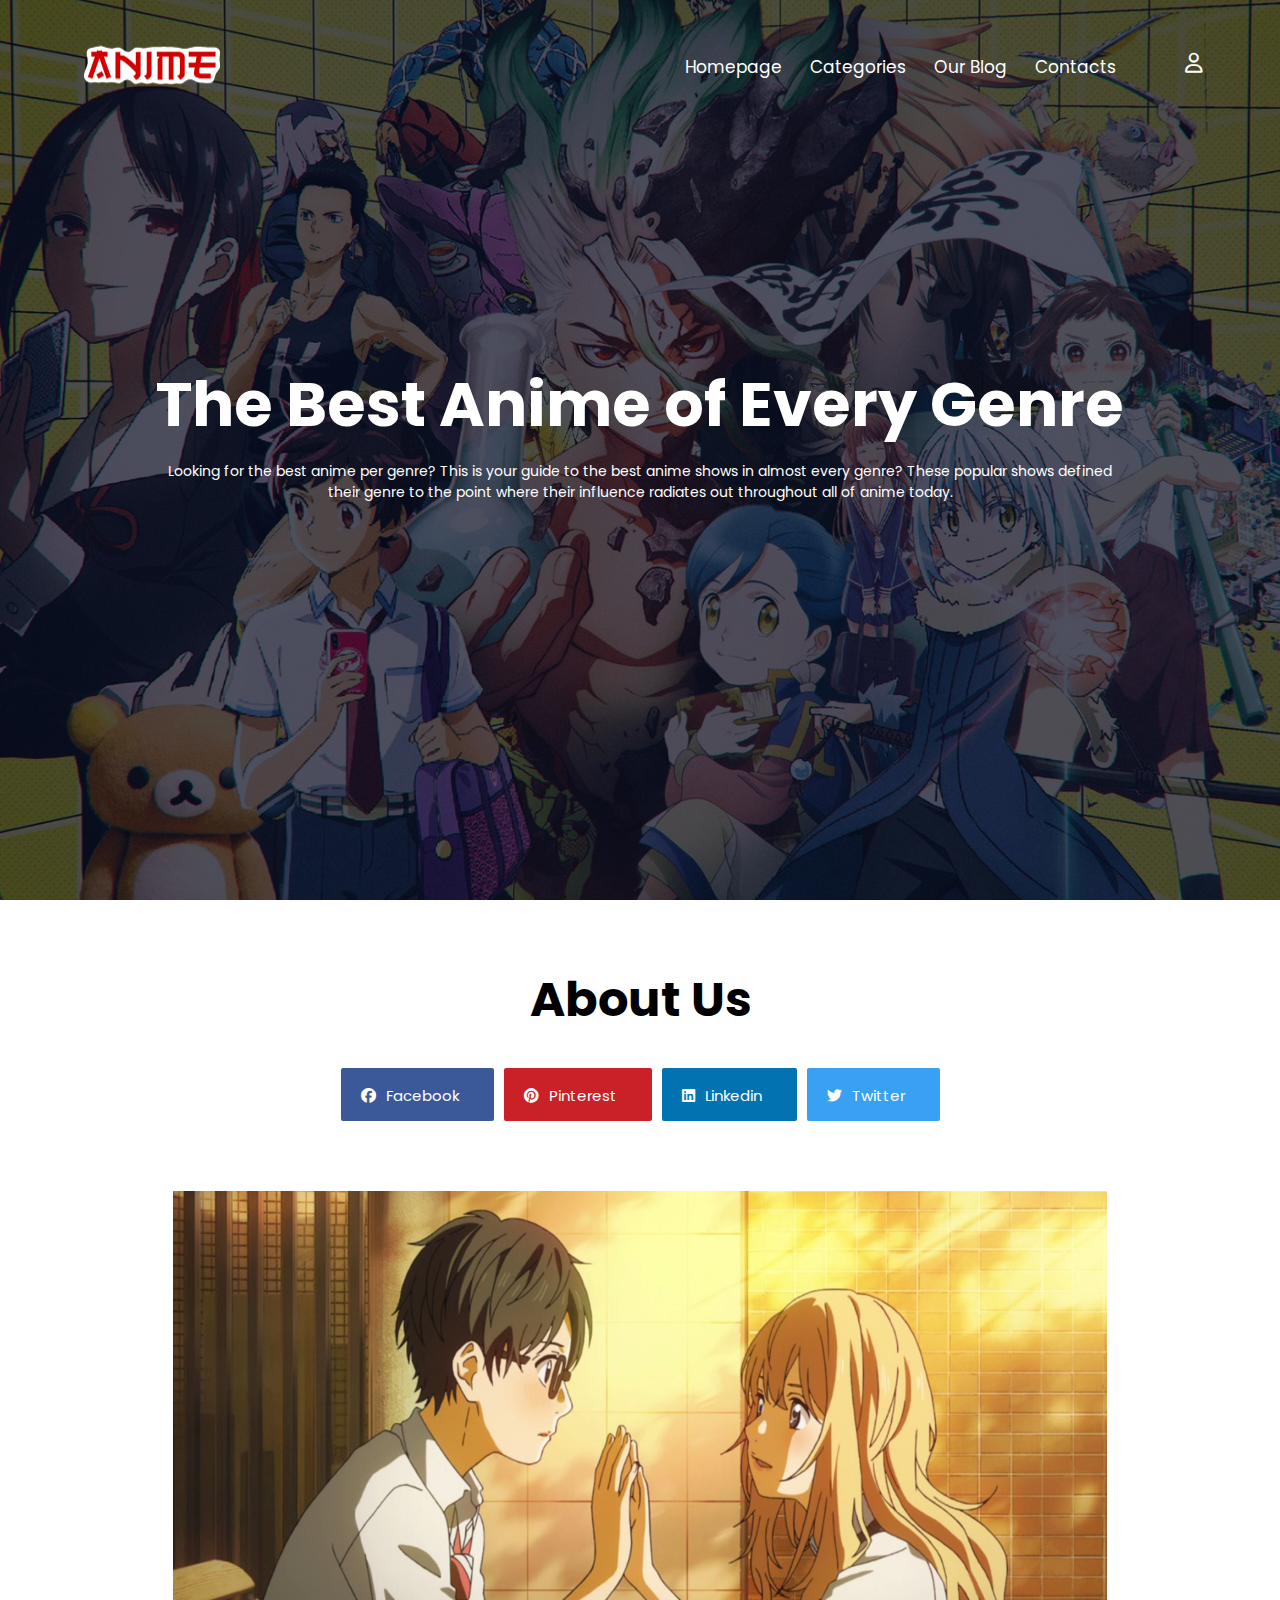
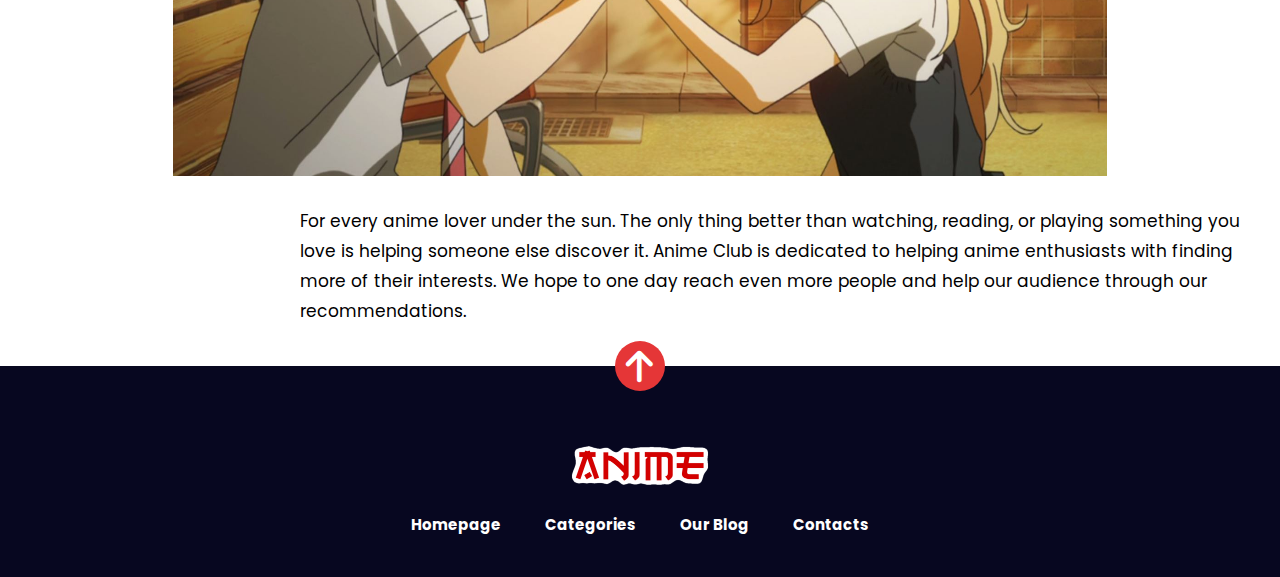
<file: blog.html>
<!DOCTYPE html>
<html lang="en" dir="ltr">
  <head>
    <meta name="viewport" content="with=device-width, initial-scale=1.0">
    <title>About Us</title>
    <link rel="stylesheet" href="style.css">
    <link rel="preconnect" href="https://fonts.googleapis.com">
<link rel="preconnect" href="https://fonts.gstatic.com" crossorigin>
<link href="https://fonts.googleapis.com/css2?family=Poppins:wght@100;200;300;400;600;700&display=swap" rel="stylesheet">
<link rel="stylesheet" href="https://cdnjs.cloudflare.com/ajax/libs/font-awesome/6.2.1/css/all.min.css" />
  </head>
  <body>
    <!-- Page Preloder -->
    <div id="preloder">
        <div class="loader"></div>
    </div>
  <section class="header">
      <nav>
          <a href="index.html"><img src="images/logo.png"></a>
          <div class="nav-links" id="navLinks">
          <nav class="header__menu mobile-menu">
            <i class="fa fa-times" click="hideMenu()"></i>
              <ul>
              <li class="active"><a href="./index.html">Homepage</a></li>
                    <li><a href="./index.html">Categories <span class="arrow_carrot-down"></span></a>
                        <ul class="dropdown">
                            <li><a href="./shonen.html">Shonen</a></li>
                            <li><a href="./slice-of-life.html">Slice of Life</a></li>
                            <li><a href="./fantasy.html">Fantasy</a></li>
                            <li><a href="./comedy.html">Comedy</a></li>
                            <li><a href="./romance.html">Romance</a></li>
                            <li><a href="./login.html">Login</a></li>
                            <li><a href="./signup.html">Sign up</a></li>
                        </ul>
                    </li>
              <li><a href="./blog.html">Our Blog</a></li>
              <li><a href="./contacts.html">Contacts</a></li>
              </ul>
          </nav>
          </div>
          <div class="header__right">
              <a href="./login.html"><span class="fa-regular fa-user"></span></a>
          </div>
          <i class="fa fa-bars"  click="showMenu()"></i>
      </nav>
<div class="text-box">
    <h1>The Best Anime of Every Genre</h1>
    <p>Looking for the best anime per genre? This is your guide to the best anime shows in almost every genre? These popular shows defined <br> their genre to the point where their influence radiates out throughout all of anime today.</p>
</div>

</section>

<!-- Blog Details Section Begin -->
    <section class="blog-details spad">
        <div class="container">
            <div class="row d-flex justify-content-center">
                <div class="col-lg-8">
                    <div class="blog__details__title">
                        <h2>About Us</h2>
                        <div class="blog__details__social">
                            <a href="#" class="facebook"><i class="fa-brands fa-facebook"></i> Facebook</a>
                            <a href="#" class="pinterest"><i class="fa-brands fa-pinterest"></i> Pinterest</a>
                            <a href="#" class="linkedin"><i class="fa-brands fa-linkedin"></i> Linkedin</a>
                            <a href="#" class="twitter"><i class="fa-brands fa-twitter"></i> Twitter</a>
                        </div>
                    </div>
                </div>
                <div class="col-lg-12">
                    <div class="blog__details__pic">
                        <img src="images/romance.jpeg" alt="">
                    </div>
                </div>
                <div class="col-lg-8">
                    <div class="blog__details__content">
                        <div class="blog__details__text">
                            <p>For every anime lover under the sun. The only thing better than watching, reading, or playing something you <br>love is helping someone else discover it. Anime Club is dedicated to helping anime enthusiasts with finding <br>more of their interests. We hope to one day reach even more people and help our audience through our <br>recommendations. <br>
                        </div>
                    </div>
                </div>
                </div>
          </div>
      </section>
<!-- Blog Details Section End -->

<!-- Footer Section Begin -->
<footer class="footer">
    <div class="page-up">
        <a href="#" id="scrollToTopButton"><span class="fa fa-arrow-up"></span></a>
    </div>
    <div class="container">
        <div class="row">
            <div class="col-lg-3">
                <div class="footer__logo">
                    <a href="index.html"><img src="images/logo.png"></a>
                </div>
            </div>
            <div class="col-lg-6">
                <div class="footer__nav">
                    <ul>
                        <li class="active"><a href="">Homepage</a></li>
                        <li><a href="./index.html">Categories</a></li>
                        <li><a href="./blog.html">Our Blog</a></li>
                        <li><a href="./contacts.html">Contacts</a></li>
                    </ul>
                </div>
            </div>
          </div>
      </div>
  </footer>


<script>

    var navLinks = document.getElementById("navLinks");
    function showMenu(){
        navLinks.style.right= "0";
    }
    function hideMenu(){
        navLinks.style.right= "-200px";
    }

</script>

  </body>
</html>
</file>
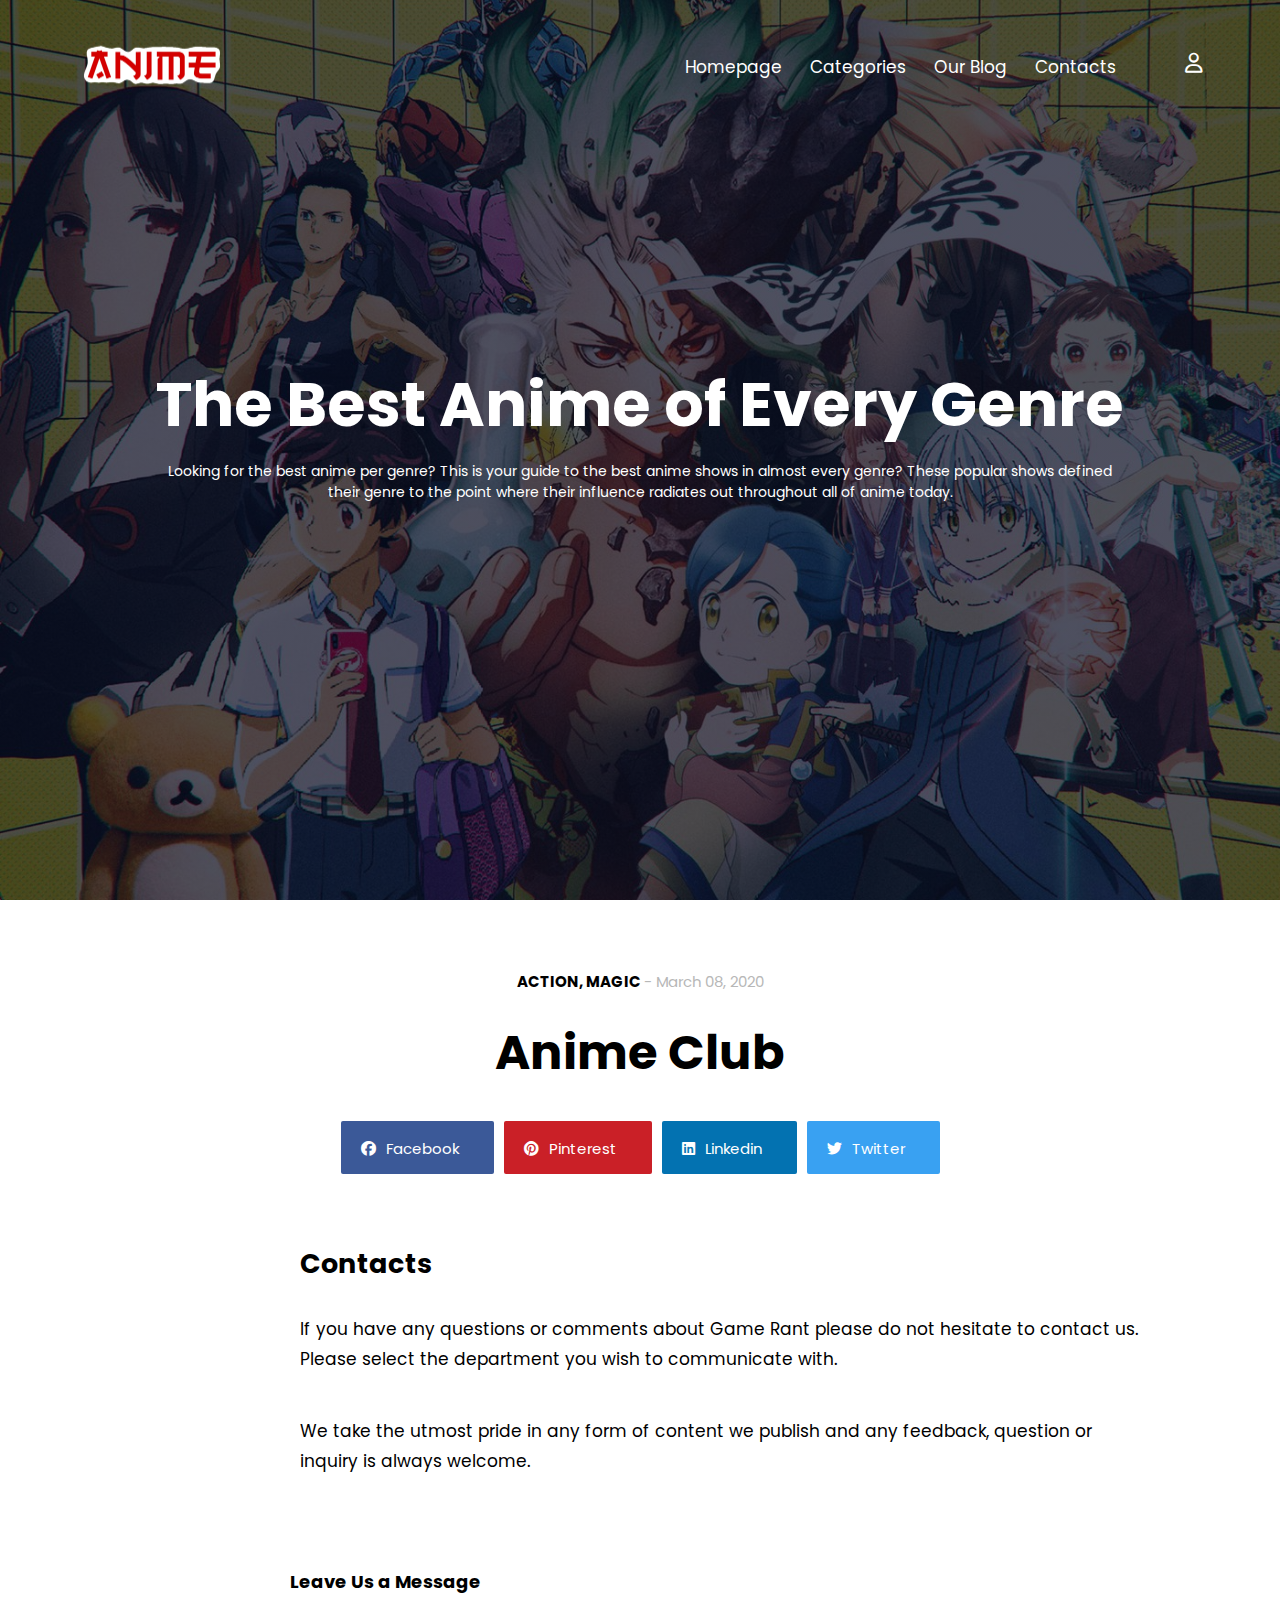
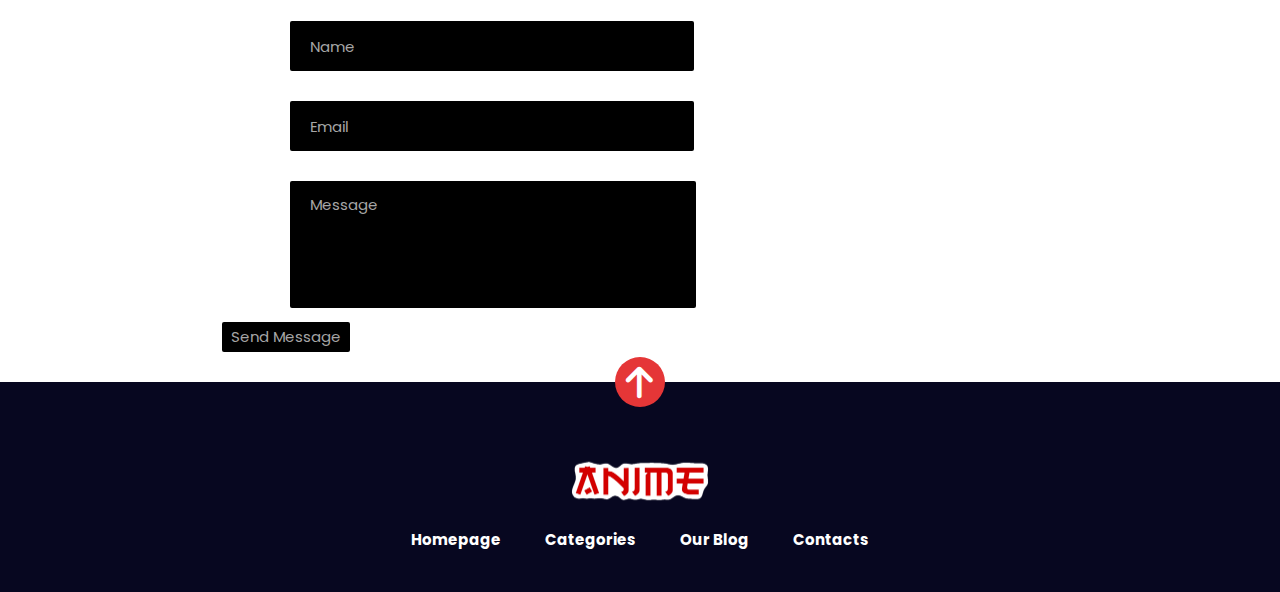
<file: contacts.html>
<!DOCTYPE html>
<html lang="en" dir="ltr">
  <head>
    <meta name="viewport" content="with=device-width, initial-scale=1.0">
    <title>Top Anime - Genre</title>
    <link rel="stylesheet" href="style.css">
    <link rel="preconnect" href="https://fonts.googleapis.com">
<link rel="preconnect" href="https://fonts.gstatic.com" crossorigin>
<link href="https://fonts.googleapis.com/css2?family=Poppins:wght@100;200;300;400;600;700&display=swap" rel="stylesheet">
<link rel="stylesheet" href="https://cdnjs.cloudflare.com/ajax/libs/font-awesome/6.2.1/css/all.min.css" />
  </head>
  <body>
  <section class="header">
      <nav>
          <a href="index.html"><img src="images/logo.png"></a>
          <div class="nav-links" id="navLinks">
          <nav class="header__menu mobile-menu">
            <i class="fa fa-times" click="hideMenu()"></i>
              <ul>
              <li class="active"><a href="./index.html">Homepage</a></li>
                    <li><a href="./index.html">Categories <span class="arrow_carrot-down"></span></a>
                        <ul class="dropdown">
                            <li><a href="./shonen.html">Shonen</a></li>
                            <li><a href="./slice-of-life.html">Slice of Life</a></li>
                            <li><a href="./fantasy.html">Fantasy</a></li>
                            <li><a href="./comedy.html">Comedy</a></li>
                            <li><a href="./romance.html">Romance</a></li>
                            <li><a href="./login.html">Login</a></li>
                            <li><a href="./signup.html">Sign up</a></li>
                        </ul>
                    </li>
              <li><a href="./blog.html">Our Blog</a></li>
              <li><a href="./contacts">Contacts</a></li>
              </ul>
          </nav>
          </div>
          <div class="header__right">
              <a href="./login.html"><span class="fa-regular fa-user"></span></a>
          </div>
          <i class="fa fa-bars"  click="showMenu()"></i>
      </nav>
<div class="text-box">
    <h1>The Best Anime of Every Genre</h1>
    <p>Looking for the best anime per genre? This is your guide to the best anime shows in almost every genre? These popular shows defined <br> their genre to the point where their influence radiates out throughout all of anime today.</p>
</div>

</section>

<!-- Contacts Details Section Begin -->
    <section class="blog-details spad">
        <div class="container">
            <div class="row d-flex justify-content-center">
                <div class="col-lg-8">
                    <div class="blog__details__title">
                        <h6>Action, Magic <span>- March 08, 2020</span></h6>
                        <h2>Anime Club</h2>
                        <div class="blog__details__social">
                            <a href="#" class="facebook"><i class="fa-brands fa-facebook"></i> Facebook</a>
                            <a href="#" class="pinterest"><i class="fa-brands fa-pinterest"></i> Pinterest</a>
                            <a href="#" class="linkedin"><i class="fa-brands fa-linkedin"></i> Linkedin</a>
                            <a href="#" class="twitter"><i class="fa-brands fa-twitter"></i> Twitter</a>
                        </div>
                    </div>
                </div>
                <div class="col-lg-12">
                </div>
                <div class="col-lg-8">
                    <div class="blog__details__content">
                        <div class="blog__details__item__text">
                            <h4>Contacts</h4>
                            <p>If you have any questions or comments about Game Rant please do not hesitate to contact us.<br> Please select the department you wish to communicate with.</p>
                        </div>
                        <div class="blog__details__item__text">
                            <p>We take the utmost pride in any form of content we publish and any feedback, question or<br> inquiry is always welcome.</p>
                        </div>
                            <div class="blog__details__form">
                                <h4>Leave Us a Message</h4>
                                <form action="#">
                                    <div class="row">
                                        <div class="col-lg-6 col-md-6 col-sm-6">
                                            <input type="text" placeholder="Name">
                                        </div>
                                        <div class="col-lg-6 col-md-6 col-sm-6">
                                            <input type="text" placeholder="Email">
                                        </div>
                                        <div class="col-lg-12">
                                            <textarea placeholder="Message"></textarea>
                                            <button type="submit" class="site-btn">Send Message</button>
                                        </div>
                                    </div>
                                </form>
                            </div>
                        </div>
                    </div>
                </div>
            </div>
        </section>
<!-- Contacts Details Section End -->

<!-- Footer Section Begin -->
<footer class="footer">
    <div class="page-up">
        <a href="#" id="scrollToTopButton"><span class="fa fa-arrow-up"></span></a>
    </div>
    <div class="container">
        <div class="row">
            <div class="col-lg-3">
                <div class="footer__logo">
                    <a href="index.html"><img src="images/logo.png"></a>
                </div>
            </div>
            <div class="col-lg-6">
                <div class="footer__nav">
                    <ul>
                        <li class="active"><a href="">Homepage</a></li>
                        <li><a href="./index.html">Categories</a></li>
                        <li><a href="./blog.html">Our Blog</a></li>
                        <li><a href="./contacts.html">Contacts</a></li>
                    </ul>
                </div>
            </div>
          </div>
      </div>
  </footer>


<script>

    var navLinks = document.getElementById("navLinks");
    function showMenu(){
        navLinks.style.right= "0";
    }
    function hideMenu(){
        navLinks.style.right= "-200px";
    }

</script>

  </body>
</html>
<!-- Footer Section End -->
</file>
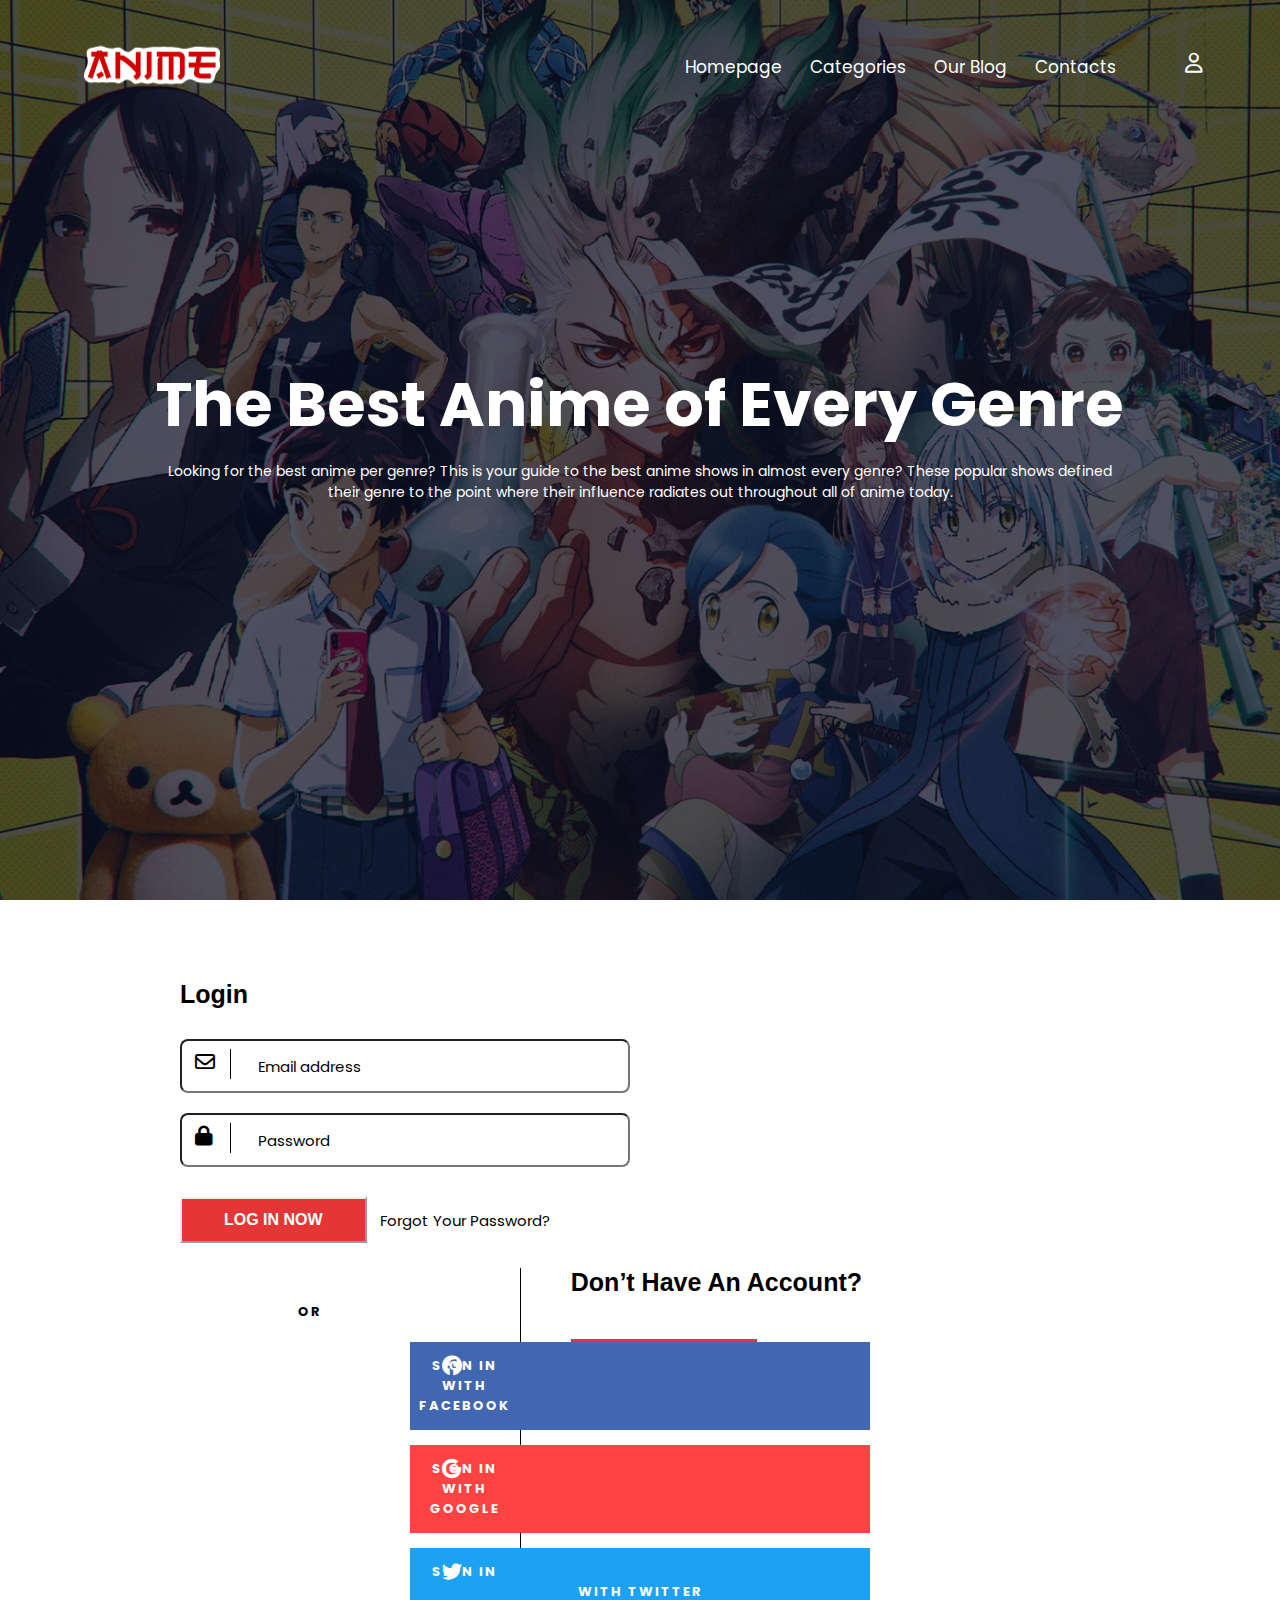
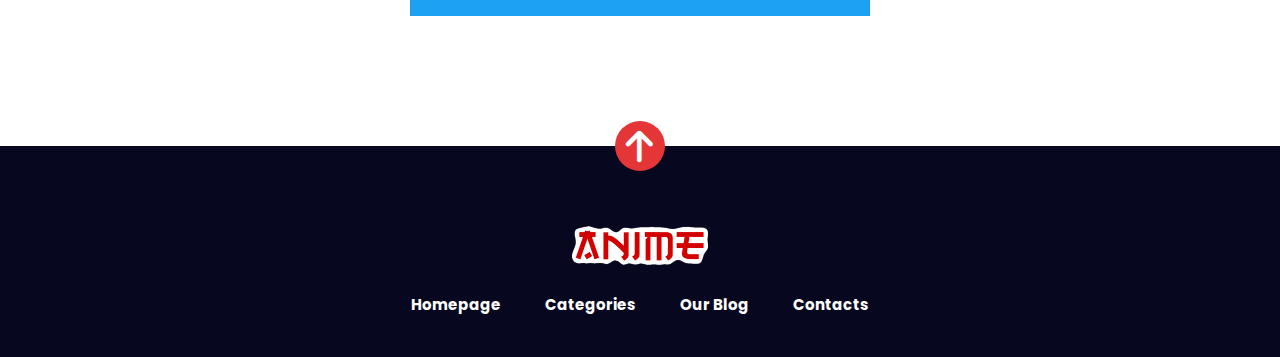
<file: login.html>
<!DOCTYPE html>
<html lang="en" dir="ltr">
  <head>
    <meta name="viewport" content="with=device-width, initial-scale=1.0">
    <title>Top Anime - Romance</title>
    <link rel="stylesheet" href="style.css">
    <link rel="preconnect" href="https://fonts.googleapis.com">
<link rel="preconnect" href="https://fonts.gstatic.com" crossorigin>
<link href="https://fonts.googleapis.com/css2?family=Poppins:wght@100;200;300;400;600;700&display=swap" rel="stylesheet">
<link rel="stylesheet" href="https://cdnjs.cloudflare.com/ajax/libs/font-awesome/6.2.1/css/all.min.css" />
  </head>
  <body>
    <!-- Page Preloder -->
    <div id="preloder">
        <div class="loader"></div>
    </div>
  <section class="header">
      <nav>
          <a href="index.html"><img src="images/logo.png"></a>
          <div class="nav-links" id="navLinks">
          <nav class="header__menu mobile-menu">
            <i class="fa fa-times" click="hideMenu()"></i>
              <ul>
              <li class="active"><a href="./index.html">Homepage</a></li>
                    <li><a href="./index.html">Categories <span class="arrow_carrot-down"></span></a>
                        <ul class="dropdown">
                            <li><a href="./shonen.html">Shonen</a></li>
                            <li><a href="./slice-of-life.html">Slice of Life</a></li>
                            <li><a href="./fantasy.html">Fantasy</a></li>
                            <li><a href="./comedy.html">Comedy</a></li>
                            <li><a href="./romance.html">Romance</a></li>
                            <li><a href="./login.html">Login</a></li>
                            <li><a href="./signup.html">Sign up</a></li>
                        </ul>
                    </li>
              <li><a href="./blog.html">Our Blog</a></li>
              <li><a href="./contacts.html">Contacts</a></li>
              </ul>
          </nav>
          </ul>
          </div>
          <div class="header__right">
              <a href="./login.html"><span class="fa-regular fa-user"></span></a>
          </div>
          <i class="fa fa-bars"  click="showMenu()"></i>
      </nav>
      <div class="text-box">
          <h1>The Best Anime of Every Genre</h1>
          <p>Looking for the best anime per genre? This is your guide to the best anime shows in almost every genre? These popular shows defined <br> their genre to the point where their influence radiates out throughout all of anime today.</p>
      </div>

 </section>
 <!-- Login Section Begin -->
   <section class="login spad">
       <div class="container">
           <div class="row">
               <div class="col-lg-6">
                   <div class="login__form">
                       <h3>Login</h3>
                       <form action="#">
                           <div class="input__item">
                               <input type="text" placeholder="Email address">
                               <span class="fa-regular fa-envelope"></span>
                           </div>
                           <div class="input__item">
                               <input type="text" placeholder="Password">
                               <span class="fa fa-lock"></span>
                           </div>
                           <button type="submit" class="site-btn">LOG IN NOW</button>
                       </form>
                       <a href="#" class="forget_pass">Forgot Your Password?</a>
                   </div>
               </div>
               <div class="col-lg-6">
                   <div class="login__register">
                       <h3>Don’t Have An Account?</h3>
                       <a href="./signup.html" class="primary-btn">Register Now</a>
                   </div>
               </div>
           </div>
           <div class="login__social">
               <div class="row d-flex justify-content-center">
                   <div class="col-lg-6">
                       <div class="login__social__links">
                           <span>or</span>
                           <ul>
                               <li><a href="#" class="facebook"><i class="fa-brands fa-facebook"></i> Sign in With
                               Facebook</a></li>
                               <li><a href="#" class="google"><i class="fa-brands fa-google"></i> Sign in With Google</a></li>
                               <li><a href="#" class="twitter"><i class="fa-brands fa-twitter"></i> Sign in With Twitter</a>
                               </li>
                           </ul>
                       </div>
                   </div>
               </div>
           </div>
       </div>
   </section>
   <!-- Login Section End -->
   <!-- Footer Section Begin -->
   <footer class="footer">
       <div class="page-up">
           <a href="#" id="scrollToTopButton"><span class="fa fa-arrow-up"></span></a>
       </div>
       <div class="container">
           <div class="row">
               <div class="col-lg-3">
                   <div class="footer__logo">
                       <a href="index.html"><img src="images/logo.png"></a>
                   </div>
               </div>
               <div class="col-lg-6">
                   <div class="footer__nav">
                       <ul>
                           <li class="active"><a href="">Homepage</a></li>
                           <li><a href="./index.html">Categories</a></li>
                           <li><a href="./blog.html">Our Blog</a></li>
                           <li><a href="./contacts.html">Contacts</a></li>
                       </ul>
                   </div>
               </div>
             </div>
         </div>
     </footer>


   <script>

       var navLinks = document.getElementById("navLinks");
       function showMenu(){
           navLinks.style.right= "0";
       }
       function hideMenu(){
           navLinks.style.right= "-200px";
       }

   </script>

     </body>
   </html>
</file>
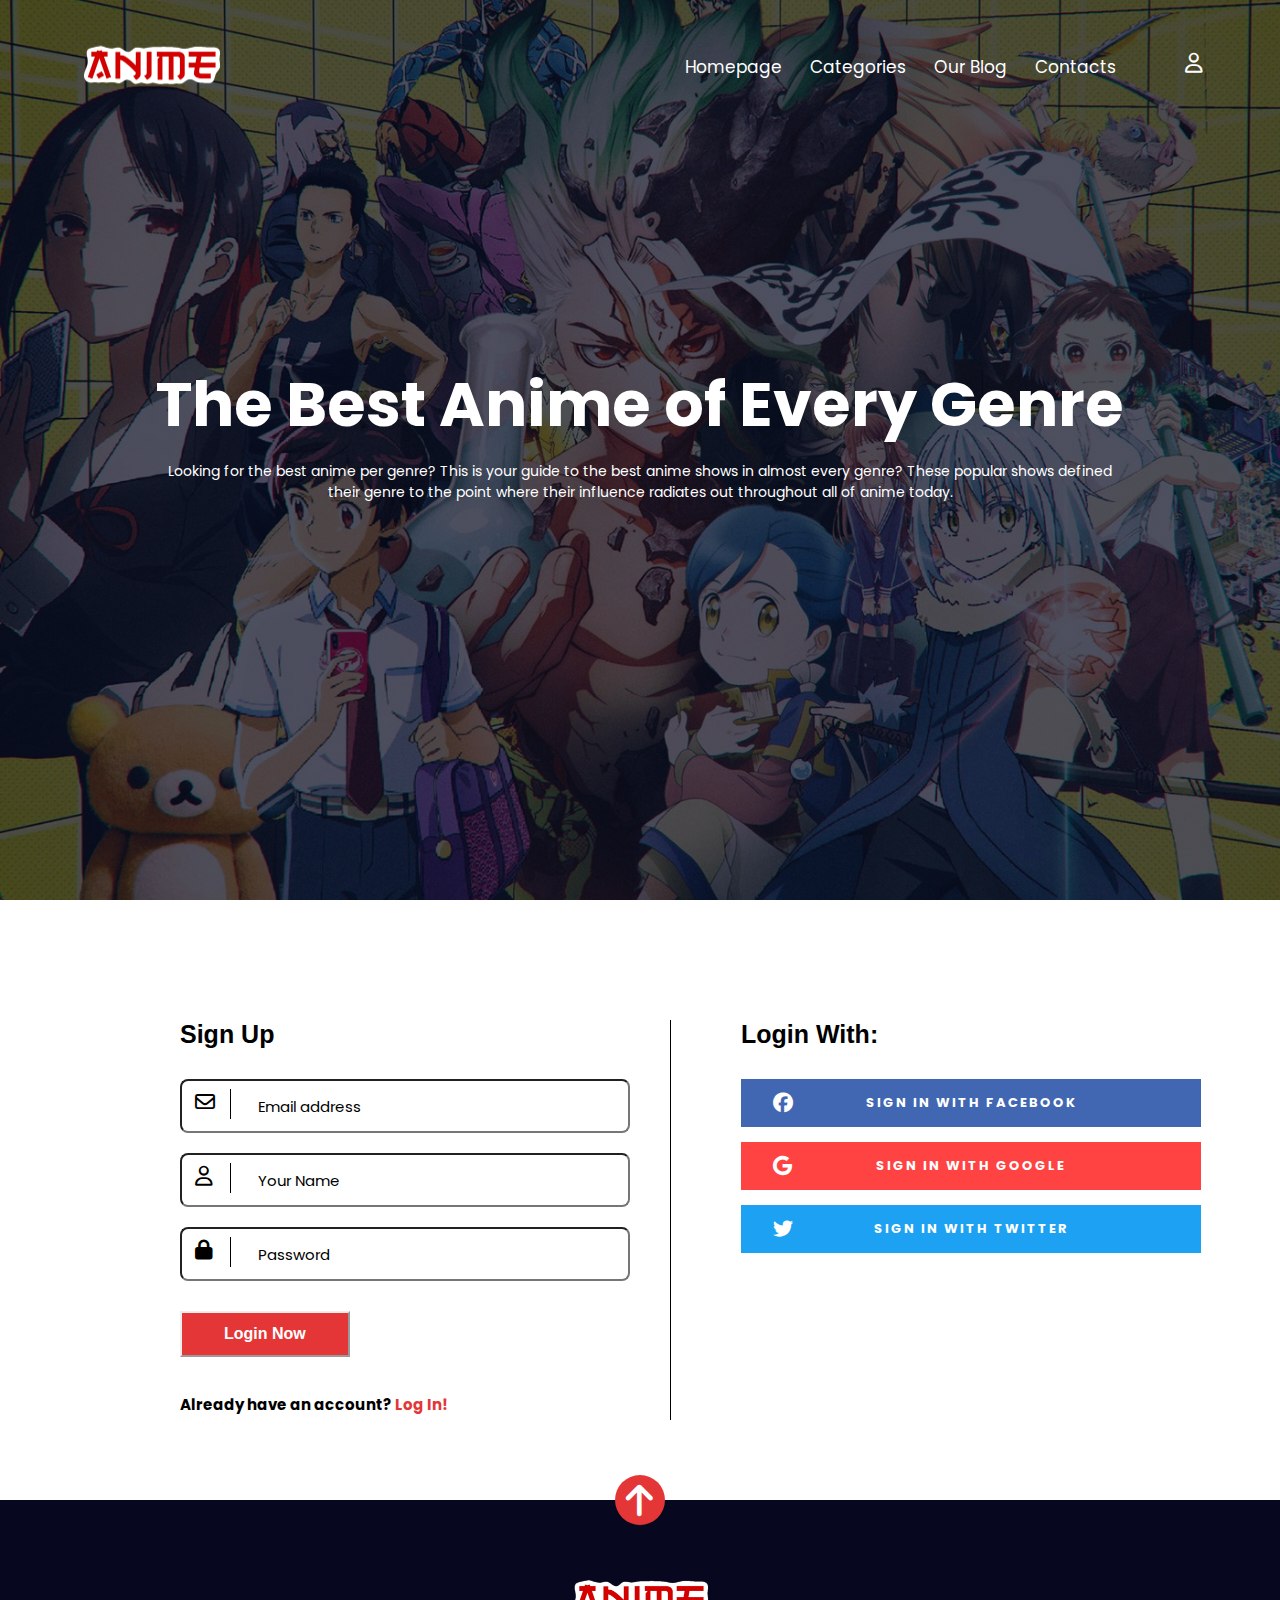
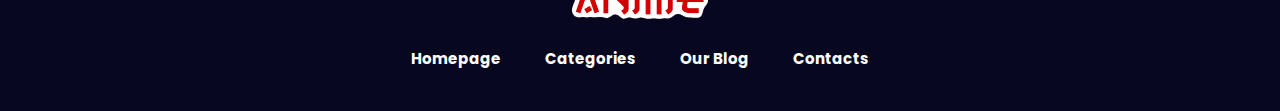
<file: signup.html>
<!DOCTYPE html>
<html lang="en" dir="ltr">
  <head>
    <meta name="viewport" content="with=device-width, initial-scale=1.0">
    <title>Top Anime - Romance</title>
    <link rel="stylesheet" href="style.css">
    <link rel="preconnect" href="https://fonts.googleapis.com">
<link rel="preconnect" href="https://fonts.gstatic.com" crossorigin>
<link href="https://fonts.googleapis.com/css2?family=Poppins:wght@100;200;300;400;600;700&display=swap" rel="stylesheet">
<link rel="stylesheet" href="https://cdnjs.cloudflare.com/ajax/libs/font-awesome/6.2.1/css/all.min.css" />
  </head>
  <body>
    <!-- Page Preloder -->
    <div id="preloder">
        <div class="loader"></div>
    </div>
  <section class="header">
      <nav>
          <a href="index.html"><img src="images/logo.png"></a>
          <div class="nav-links" id="navLinks">
          <nav class="header__menu mobile-menu">
            <i class="fa fa-times" click="hideMenu()"></i>
              <ul>
              <li class="active"><a href="./index.html">Homepage</a></li>
                    <li><a href="./index.html">Categories <span class="arrow_carrot-down"></span></a>
                        <ul class="dropdown">
                            <li><a href="./shonen.html">Shonen</a></li>
                            <li><a href="./slice-of-life.html">Slice of Life</a></li>
                            <li><a href="./fantasy.html">Fantasy</a></li>
                            <li><a href="./comedy.html">Comedy</a></li>
                            <li><a href="./romance.html">Romance</a></li>
                            <li><a href="./login.html">Login</a></li>
                            <li><a href="./signup.html">Sign up</a></li>
                        </ul>
                    </li>
              <li><a href="./blog.html">Our Blog</a></li>
              <li><a href="./contacts.html">Contacts</a></li>
              </ul>
          </nav>
          </ul>
          </div>
          <div class="header__right">
              <a href="./login.html"><span class="fa-regular fa-user"></span></a>
          </div>
          <i class="fa fa-bars"  click="showMenu()"></i>
      </nav>
      <div class="text-box">
          <h1>The Best Anime of Every Genre</h1>
          <p>Looking for the best anime per genre? This is your guide to the best anime shows in almost every genre? These popular shows defined <br> their genre to the point where their influence radiates out throughout all of anime today.</p>
      </div>

 </section>
 <!-- Signup Section Begin -->
    <section class="signup spad">
        <div class="container">
            <div class="row">
                <div class="col-lg-6">
                    <div class="login__form">
                        <h3>Sign Up</h3>
                        <form action="#">
                            <div class="input__item">
                                <input type="text" placeholder="Email address">
                                <span class="fa-regular fa-envelope"></span>
                            </div>
                            <div class="input__item">
                                <input type="text" placeholder="Your Name">
                                <span class="fa-regular fa-user"></span>
                            </div>
                            <div class="input__item">
                                <input type="text" placeholder="Password">
                                <span class="fa fa-lock"></span>
                            </div>
                            <button type="submit" class="site-btn">Login Now</button>
                        </form>
                        <h5>Already have an account? <a href="#">Log In!</a></h5>
                    </div>
                </div>
                <div class="col-lg-6">
                    <div class="login__social__links">
                        <h3>Login With:</h3>
                        <ul>
                            <li><a href="#" class="facebook"><i class="fa-brands fa-facebook"></i> Sign in With Facebook</a>
                            </li>
                            <li><a href="#" class="google"><i class="fa-brands fa-google"></i> Sign in With Google</a></li>
                            <li><a href="#" class="twitter"><i class="fa-brands fa-twitter"></i> Sign in With Twitter</a></li>
                        </ul>
                    </div>
                </div>
            </div>
        </div>
    </section>
    <!-- Signup Section End -->

   <!-- Footer Section Begin -->
   <footer class="footer">
       <div class="page-up">
           <a href="#" id="scrollToTopButton"><span class="fa fa-arrow-up"></span></a>
       </div>
       <div class="container">
           <div class="row">
               <div class="col-lg-3">
                   <div class="footer__logo">
                       <a href="index.html"><img src="images/logo.png"></a>
                   </div>
               </div>
               <div class="col-lg-6">
                   <div class="footer__nav">
                       <ul>
                           <li class="active"><a href="">Homepage</a></li>
                           <li><a href="./index.html">Categories</a></li>
                           <li><a href="./blog.html">Our Blog</a></li>
                           <li><a href="./contacts.html">Contacts</a></li>
                       </ul>
                   </div>
               </div>
             </div>
         </div>
     </footer>


   <script>

       var navLinks = document.getElementById("navLinks");
       function showMenu(){
           navLinks.style.right= "0";
       }
       function hideMenu(){
           navLinks.style.right= "-200px";
       }

   </script>

     </body>
   </html>
</file>
<file: style.css>
*{
  margin: 0;
  padding: 0;
  font-family: 'Poppins', sans-serif;
}
.header{
    min-height: 100vh;
    width: 100%;
    background-image: linear-gradient(rgba(4, 9, 30, 0.7),rgba(4, 9, 30, 0.7)),url(images/banner.jpg);
    background-position: center;
    background-size: cover;
    position: relative;
}
.header__menu ul li:hover .dropdown {
	top: 62px;
	opacity: 1;
	visibility: visible;
}

.header__menu ul li:hover .dropdown li a {
	background: transparent;
}

.header__menu ul li:last-child {
	margin-right: 0;
}

.header__menu ul li .dropdown {
	position: absolute;
	left: 0;
	top: 82px;
	width: 150px;
	background: #ffffff;
	text-align: left;
	padding: 5px 0;
	z-index: 9;
	opacity: 0;
	visibility: hidden;
	-webkit-transition: all, 0.3s;
	-o-transition: all, 0.3s;
	transition: all, 0.3s;
}

.header__menu ul li .dropdown li {
	display: block;
	margin-right: 0;
}

.header__menu ul li .dropdown li a {
	font-size: 14px;
	color: #111111;
	font-weight: 500;
	padding: 5px 20px;
}
.header__right {
	text-align: right;
  margin-bottom: 15px;
	padding: 20px 0 15px;
}

.header__right a {
	display: inline-block;
	font-size: 20px;
	color: #ffffff;
	margin-right: 30px;
}

.header__right a:last-child {
	margin-right: 0;
}

nav{
    display: flex;
    padding: 2% 6%;
    justify-content: flex-end;
    align-items: center;
}
nav img{
    width: 150px;
}
.nav-links{
    flex: 1;
    text-align: right;
}
.nav-links ul li{
    list-style: none;
    display: inline-block;
    padding: 8px 12px;
    position: relative;
}
.nav-links ul li a{
    color: #fff;
    text-decoration: none;
    font-size: 17px;
}
.nav-links ul li::after{
    content: '';
    width: 0%;
    height: 2px;
    background: #f44336;
    display: block;
    margin: auto;
    transition: 0.5s;
}
.nav-links ul li:hover::after{
    width: 100%;
}
.text-box{
    width: 90%;
    color: #fff;
    position: absolute;
    top: 50%;
    left: 50%;
    transform: translate(-50%,-50%);
    text-align: center;
}
.text-box h1{
    font-size: 62px;
}
.text-box p{
    margin: 10px 0 40px;
    font-size: 14px;
    color: #fff;
}
nav .fa{
    display: none;
}
@media(max-width: 700px){
    .text-box h1{
        font-size: 20px;
    }
    .nav-links ul li{
        display: block;
    }
    .nav-links{
        position: absolute;
        background: #f44336;
        height: 100vh;
        width: -200px;
        top: 0;
        right: 0;
        text-align: left;
        z-index: 2;
        transition: 1s;
    }
    nav .fa{
        display: block;
        color: #fff;
        margin: 10px;
        font-size: 22px;
        cursor: pointer;
    }
    .nav-links ul{
        padding: 30px;
    }
}

/*-------intro-------*/
.blog-details {
	padding-top: 70px;
}

.blog__details__title {
	text-align: center;
	margin-bottom: 70px;
}

.blog__details__title h6 {
	font-size: 15px;
	color:black;
	font-weight: 700;
	text-transform: uppercase;
	margin-bottom: 30px;
}

.blog__details__title h6 span {
	color: #b7b7b7;
	font-weight: 400;
	text-transform: none;
}

.blog__details__title h2 {
	color: black;
	font-size: 48px;
	font-weight: 700;
	line-height: 60px;
	margin-bottom: 38px;
}

.blog__details__title .blog__details__social a {
	display: inline-block;
  text-decoration: none;
	font-size: 15px;
	color: black;
	padding: 16px 35px 14px 20px;
	border-radius: 2px;
	margin-right: 6px;
}

.blog__details__title .blog__details__social a:last-child {
	margin-right: 0;
}

.blog__details__title .blog__details__social a.facebook {
	background: #3b5998;
  color: white;
}

.blog__details__title .blog__details__social a.pinterest {
	background: #ca2027;
  color: white;
}

.blog__details__title .blog__details__social a.linkedin {
	background: #0372b1;
  color: white;
}

.blog__details__title .blog__details__social a.twitter {
	background: #39a1f2;
  color: white;
}

.blog__details__title .blog__details__social a i {
	margin-right: 6px;
}

.blog__details__pic {
	margin-bottom: 30px;
}

.blog__details__pic img {
  min-height: 65vh;
  width: 73%;
  display: flex;
  margin: 0 auto;
}

.blog__details__text {
	margin-bottom: 40px;
  margin-left:300px;
  text-align: left;
}

.blog__details__text p {
	color: black;
	font-size: 17px;
	line-height: 30px;

}

.blog__details__item__text {
	margin-bottom: 42px;
}

.blog__details__item__text h4 {
	color: black;
	font-weight: 700;
	margin-bottom: 30px;
  margin-left: 300px;
  font-size: 27px;
  text-align: left;
}

.blog__details__item__text img {
  min-height: 55vh;
  width: 60%;
  display: flex;
  margin: 0 auto;;
	margin-bottom: 26px;
}

.blog__details__item__text p {
	color:black;
	font-size: 17px;
	line-height: 30px;
	margin-bottom: 0;
  margin-left:300px;
  text-align: left;
}

.blog__details__tags {
	margin-bottom: 60px;
  text-align: left;
  margin-left: 300px;
}

.blog__details__tags a {
  display: inline-block;
  text-decoration:none;
  color: white;
  font-size: 12px;
  font-weight: 700;
  letter-spacing: 2px;
  text-transform: uppercase;
  background: black;
  border-radius: 2px;
  margin-right: 6px;
  padding: 6px 15px;
  margin-bottom: 10px;
}

.blog__details__tags a:last-child {
	margin-right: 0;
}

.blog__details__btns {
	border-top: 1px solid black;
	border-bottom: 1px solid black;
	padding: 20px 0 15px;
	margin-bottom: 65px;
  margin-left: 290px;
  margin-right: 300px;
}

.blog__details__btns__item {
	margin-bottom: 5px;

}

.blog__details__btns__item.next__btn {
	text-align: right;
}

.blog__details__btns__item h5 a {
  display: inline-block;
	font-size: 15px;
	letter-spacing: 2px;
	color: black;
  text-decoration:none;
}

.blog__details__btns__item h5 a span {
	font-size: 30px;
	color: #b7b7b7;
	position: relative;
	top: 3px;
}

.blog__details__comment {
	border-bottom: 1px solid black;
	padding-bottom: 30px;
  text-align: left;
  margin-left: 290px;
  margin-right: 300px;
}

.blog__details__comment h4 {
	color: black;
  font-size: 20px;
	font-weight: 700;
	margin-bottom: 26px;
}

.blog__details__comment__item {
	margin-bottom: 40px;
	overflow: hidden;
}

.blog__details__comment__item.blog__details__comment__item--reply {
	padding-left: 112px;
}

.blog__details__comment__item__pic {
	float: left;
	margin-right: 40px;
  width: 20px;
  height: 20px;
}

.blog__details__comment__item__text {
	overflow: hidden;
}

.blog__details__comment__item__text span {
	font-size: 14px;
	color: black;
	display: block;
	margin-bottom: 10px;
}

.blog__details__comment__item__text h5 {
	color: black;
	font-weight: 700;
	margin-bottom: 10px;
}

.blog__details__comment__item__text p {
	color: black;
	font-size: 14px;
	line-height: 22px;
	margin-bottom: 25px;
}

.blog__details__comment__item__text a {
	display: inline-block;
	background: black;
  color:white;
  text-decoration: none;
	padding: 6px 20px;
	letter-spacing: 2px;
	border-radius: 2px;
	margin-right: 14px;
	-webkit-transition: all, 0.3s;
	-o-transition: all, 0.3s;
	transition: all, 0.3s;
}

.blog__details__comment__item__text a:hover {
	background: #e53637;
}

.blog__details__form {
	padding-top: 50px;
}

.blog__details__form h4 {
	font-weight: 700;
	margin-bottom: 26px;
  margin-left: 290px;
  font-size: 18px;
}

.blog__details__form form input {
	height: 50px;
	width: 30%;
	background: black;
  color: white;
	font-size: 15px;
	padding-left: 20px;
	border-radius: 2px;
	border: none;
	margin-bottom: 30px;
  margin-left: 290px;
}

.blog__details__form form input::-webkit-input-placeholder {
	color: #a6a6a6;
}

.blog__details__form form input::-moz-placeholder {
	color: #a6a6a6;
}

.blog__details__form form input:-ms-input-placeholder {
	color: #a6a6a6;
}

.blog__details__form form input::-ms-input-placeholder {
	color: #a6a6a6;
}

.blog__details__form form input::placeholder {
	color: #black;
}

.blog__details__form form textarea {
	height: 115px;
	width: 28.6%;
	background: black;
	font-size: 15px;
	color: white;
	padding-left: 20px;
  padding-right: 20px;
	border-radius: 2px;
	padding-top: 12px;
	resize: none;
	border: none;
	margin-bottom: 34px;
  margin-left: 290px;
}
.blog__details__form form button {
  height: 30px;
  width: 10%;
  display: inline-block;
  background: black;
  color: #a6a6a6;
  font-size: 15px;
  border-radius: 2px;
  border: none;
  margin-bottom: 30px;
  margin-left: -478px;
}

.blog__details__form form textarea::-webkit-input-placeholder {
	color: #a6a6a6;
}

.blog__details__form form textarea::-moz-placeholder {
	color: #a6a6a6;
}

.blog__details__form form textarea:-ms-input-placeholder {
	color: #a6a6a6;
}

.blog__details__form form textarea::-ms-input-placeholder {
	color: #a6a6a6;
}

.blog__details__form form textarea::placeholder {
	color: #black;
}
/*---------------------
  Login
-----------------------*/

.login {
  margin-top: -50px;
	padding-top: 130px;
	padding-bottom: 120px;
  margin-left: 100px;
}

.login__form {
	padding-left: 120px;
  float: left;
  margin-left: -40px;
}

.login__form:after {
	position: absolute;
	right: -14px;
	top: -40px;
	height: 330px;
	width: 1px;
	background: rgba(255, 255, 255, 0.2);
	content: "";
}

.login__form h3 {
	color: black;
  font-size: 25px;
	font-weight: 700;
	font-family: "Oswald", sans-serif;
	margin-bottom: 30px;

}

.login__form form .input__item {
	position: relative;
	width: 370px;
	margin-bottom: 20px;
  color: black;
}

.login__form form .input__item:before {
	position: absolute;
	left: 50px;
	top: 10px;
	height: 30px;
	width: 1px;
	background: black;
	content: "";
}

.login__form form .input__item input {
	height: 50px;
	width: 100%;
	font-size: 15px;
	color: black;
	background: #ffffff;
	border: show;
  border-radius: 8px;
	padding-left: 76px;
}

.login__form form .input__item input::-webkit-input-placeholder {
	color: black;
}

.login__form form .input__item input::-moz-placeholder {
	color: black;
}

.login__form form .input__item input:-ms-input-placeholder {
	color: black;
}

.login__form form .input__item input::-ms-input-placeholder {
	color: black;;
}

.login__form form .input__item input::placeholder {
	color: black;
}

.login__form form .input__item span {
	color: black;
	font-size: 20px;
	position: absolute;
	left: 15px;
	top: 13px;
}

.login__form form button {
  font-size: 16px;
  font-weight: 700;
	font-family: "Oswald", sans-serif;
	border-radius: 0;
  padding: 12px 42px;
	margin-top: 10px;
  color: white;
  background: #e53637;
  border-color: inherit;
}

.login__form .forget_pass {
	font-size: 15px;
	color: black;
	display: inline-block;
	position: relative;
  text-align: left;
  text-decoration: none;
	left: 200px;
	bottom: 35px;
}

.login__register {
	padding-left: 50px;
  color: black;
  border-left: 1px solid black;
  height: 300px;
  margin-right: 418px;
  float: right;
}

.login__register h3 {
	color: black;;
	font-weight: 700;
  font-size: 25px;
	font-family: "Oswald", sans-serif;
	margin-bottom: 50px;
}

.login__register .primary-btn {
  font-size: 16px;
  font-weight: 700;
	font-family: "Oswald", sans-serif;
	border-radius: 0;
  padding: 12px 42px;
	margin-top: 10px;
  background: #e53637;
  color: white;
  text-decoration: none;
}

.login__social {
	padding-top: 52px;
  margin-bottom: 10px
}

.login__social__links {
  border:show;
  border color: black;
	text-align: center;
  margin-top: 270px;
}

.login__social__links span {
	color: black;
  border: show;
	display: block;
	font-size: 13px;
	font-weight: 700;
	letter-spacing: 2px;
	text-transform: uppercase;
	margin-bottom: 20px;
  margin-right: 100px;
}

.login__social__links ul li {
	list-style: none;
	margin-bottom: 15px;
  margin-right: 100px;
}

.login__social__links ul li:last-child {
	margin-bottom: 0;
}

.login__social__links ul li a {
	color: #ffffff;
	display: block;
	font-size: 13px;
	font-weight: 700;
	letter-spacing: 2px;
  text-decoration: none;
	text-transform: uppercase;
	width: 460px;
	padding: 14px 0;
	position: relative;
	margin: 0 auto;
}

.login__social__links ul li a.facebook {
	background: #4267b2;
}

.login__social__links ul li a.google {
	background: #ff4343;
}

.login__social__links ul li a.twitter {
	background: #1da1f2;
}

.login__social__links ul li a i {
	font-size: 20px;
	position: absolute;
	left: 32px;
	top: 14px;
}

/*---------------------
  Sign Up
-----------------------*/

.signup {
	padding-top: 130px;
	padding-bottom: 150px;
  margin-left: 100px;
  margin-bottom: 130px;
  margin-top: -280px


}

.signup .login__form:after {
	height: 450px;
}

.signup .login__form h5 {
	font-size: 15px;
	color: black;
	margin-top: 36px;
}

.signup .login__form h5 a {
	color: #e53637;
	font-weight: 700;
  text-decoration: none;
}

.signup .login__social__links {
	text-align: left;
	padding-left: 70px;
  color: black;
  border-left: 1px solid black;
  height: 400px;
  margin-left: 570px;
  margin-bottom: -200px;
}

.signup .login__social__links h3 {
	color: black;
  font-size: 25px;
	font-weight: 700;
	font-family: "Oswald", sans-serif;
	margin-bottom: 30px;
}

.signup .login__social__links ul li a {
	margin: 0;
	text-align: center;
}
/*---------------------
  Footer
-----------------------*/

.footer {
	background: #070720;
  text-align: center;
	padding-top: 60px;
	padding-bottom: 40px;
	position: relative;
}

.page-up {
	position: absolute;
  text-align: center;
	left: 50%;
	top: -25px;
	margin-left: -25px;
}

.page-up a {
	display: inline-block;
	font-size: 36px;
	color: #ffffff;
	height: 50px;
	width: 50px;
	background: #e53637;
	line-height: 50px;
	text-align: center;
	border-radius: 50%;
}

.page-up a span {
	position: relative;
  text-align: center;
	top: 2px;
	left: -1px;
}
.footer__logo img{
  width: 150px;

}
.footer__nav {
  flex: 1;
	text-align: center;
}

.footer__nav ul li {
	list-style: none;
	display: inline-block;
	position: relative;
	margin-right: 40px;
}

.footer__nav ul li:last-child {
	margin-right: 0;
}

.footer__nav ul li a {
  text-decoration: none;
	font-size: 15px;
	color: white;
	display: block;
	font-weight: 700;
}
</file>
